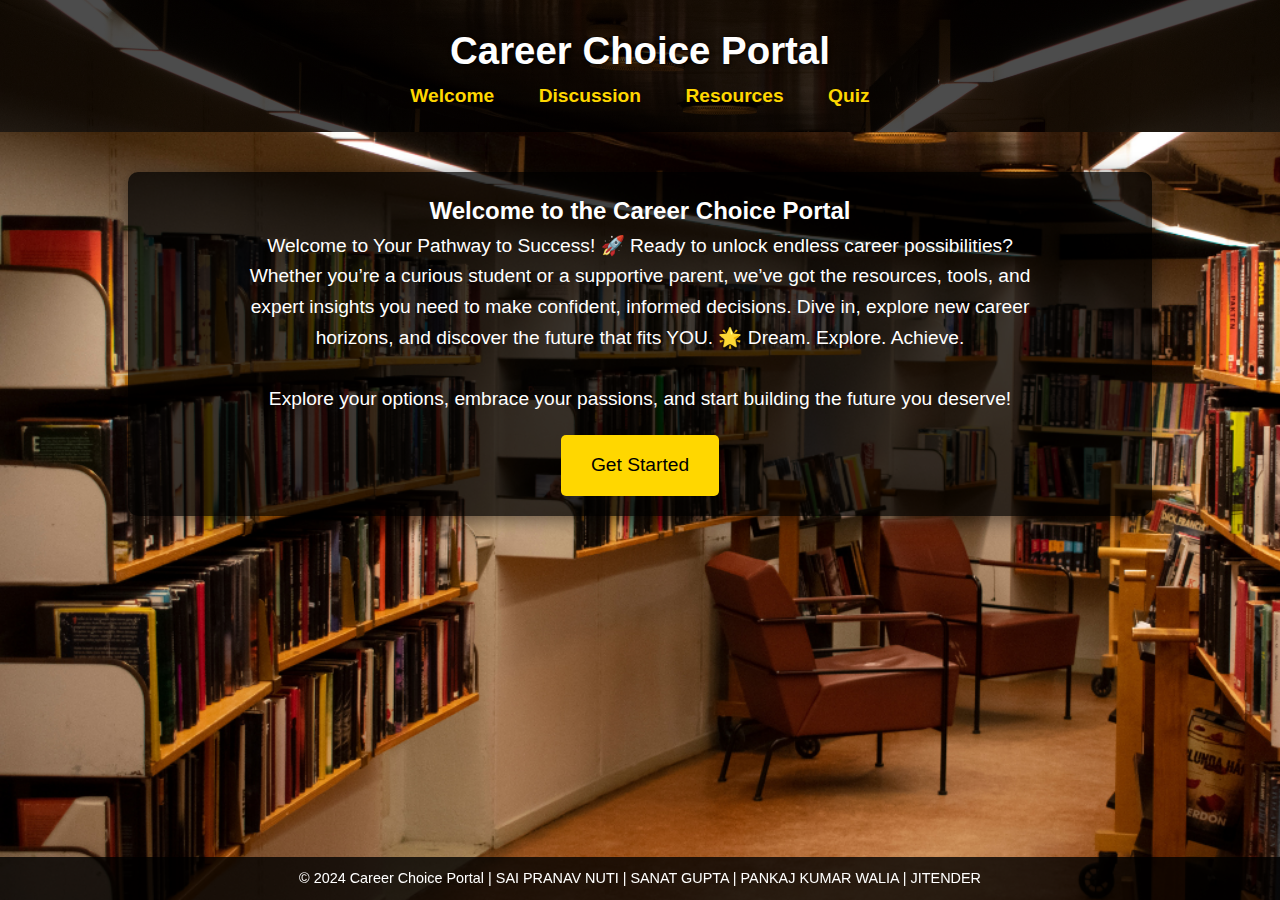
<file: index.html>
<!DOCTYPE html>
<html lang="en">
<head>
  <meta charset="UTF-8">
  <meta name="viewport" content="width=device-width, initial-scale=1.0">
  <title>Career Choice Portal - Welcome</title>
  <link rel="stylesheet" href="styles.css">
</head>
<body>
  <header>
    <h1>Career Choice Portal</h1>
    <nav>
      <a href="index.html">Welcome</a>
      <a href="discussion.html">Discussion</a>
      <a href="resources.html">Resources</a>
      <a href="quiz.html">Quiz</a>
    </nav>
  </header>

  <section id="home">
    <h2>Welcome to the Career Choice Portal</h2>
    <p>Welcome to Your Pathway to Success! 🚀

        Ready to unlock endless career possibilities? Whether you’re a curious student or a supportive parent, we’ve got the resources, tools, and expert insights you need to make confident, informed decisions. Dive in, explore new career horizons, and discover the future that fits YOU. 🌟
        
        Dream. Explore. Achieve.
        
        <br></br>
        Explore your options, embrace your passions, and start building the future you deserve!
    </p>
    <a href="discussion.html" class="button">Get Started</a>
  </section>

  <footer>
    <p>&copy; 2024 Career Choice Portal | SAI PRANAV NUTI | SANAT GUPTA | PANKAJ KUMAR WALIA | JITENDER </p>
  </footer>
</body>
</html>
</file>
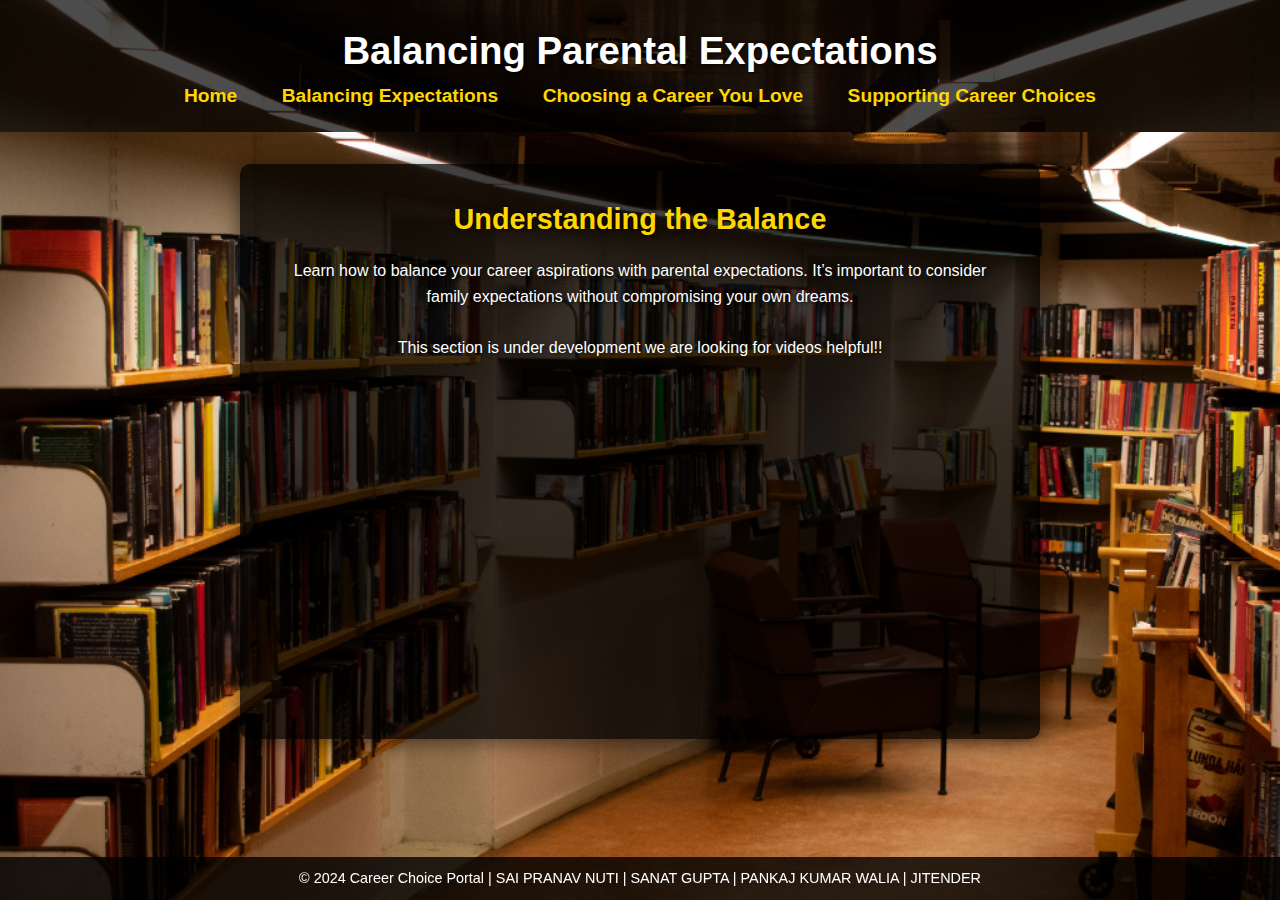
<file: balancing_parental_expectations.html>
<!DOCTYPE html>
<html lang="en">
<head>
    <meta charset="UTF-8">
    <meta name="viewport" content="width=device-width, initial-scale=1.0">
    <title>Balancing Parental Expectations</title>
    <link rel="stylesheet" href="styles.css">
</head>
<body>
    <header>
        <h1>Balancing Parental Expectations</h1>
        <nav>
            <a href="index.html">Home</a> <!-- Add this line for the Home button -->
            <a href="balancing_parental_expectations.html">Balancing Expectations</a>
            <a href="choosing_a_career_you_love.html">Choosing a Career You Love</a>
            <a href="supporting_career_choices_as_parents.html">Supporting Career Choices</a>
        </nav>
    </header>

    <main>
        <section class="content">
            <h2>Understanding the Balance</h2>
            <p>Learn how to balance your career aspirations with parental expectations. It’s important to consider family expectations without compromising your own dreams.
                <br></br>
                This section is under development we are looking for videos helpful!! 
            </p>

            <!-- Embedded Video -->
            <iframe width="560" height="315" src="https://www.youtube.com/embed/2A_Ar1Mggrs" 
                    title="Balancing Parental Expectations Video" frameborder="0" allow="accelerometer; autoplay; clipboard-write; encrypted-media; gyroscope; picture-in-picture" allowfullscreen></iframe>
        </section>
    </main>

    <footer>
        <p>&copy; 2024 Career Choice Portal | SAI PRANAV NUTI | SANAT GUPTA | PANKAJ KUMAR WALIA | JITENDER</p>
    </footer>
</body>
</html>
</file>
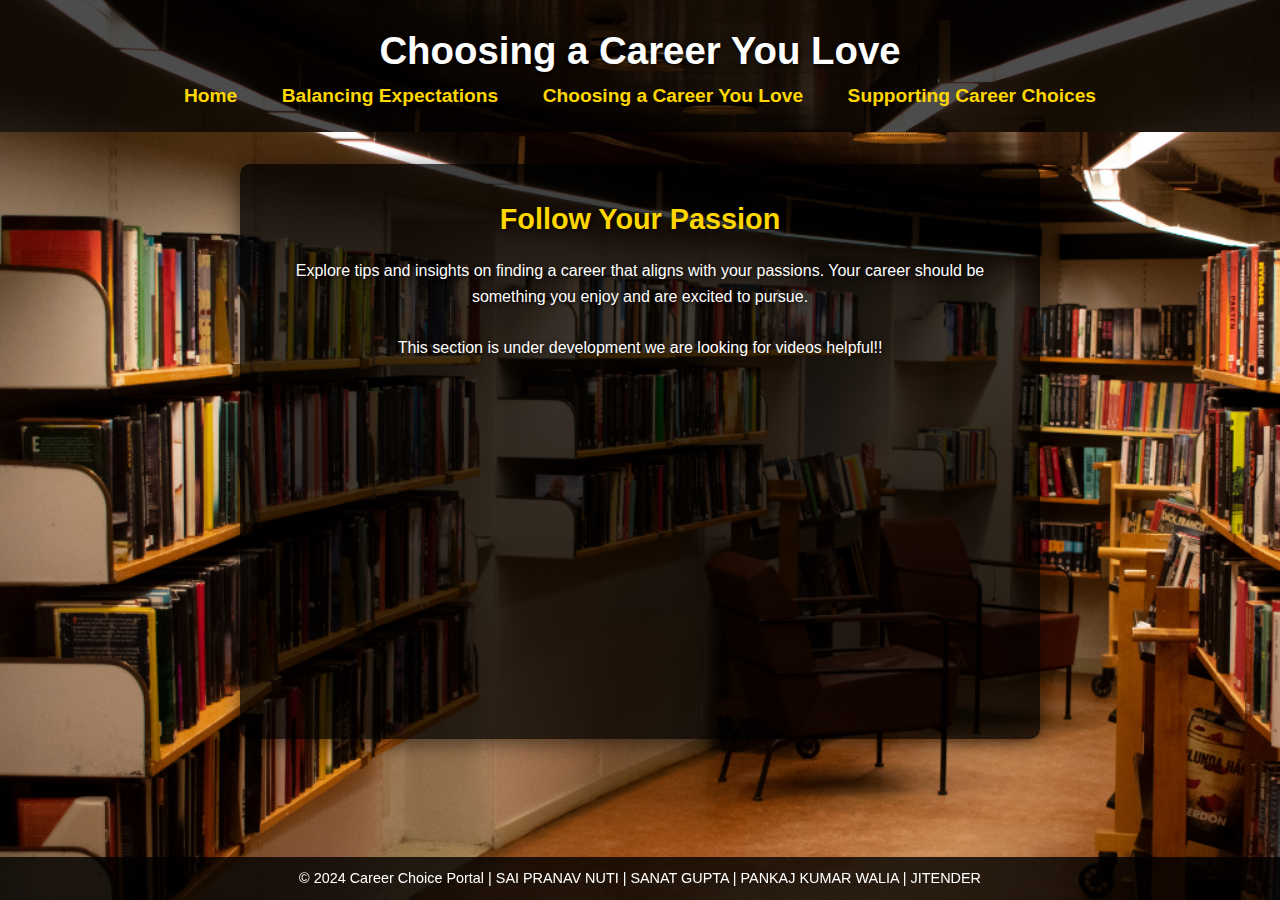
<file: choosing_a_career_you_love.html>
<!DOCTYPE html>
<html lang="en">
<head>
    <meta charset="UTF-8">
    <meta name="viewport" content="width=device-width, initial-scale=1.0">
    <title>Choosing a Career You Love</title>
    <link rel="stylesheet" href="styles.css">
</head>
<body>
    <header>
        <h1>Choosing a Career You Love</h1>
        <nav>
            <a href="index.html">Home</a> <!-- Add this line for the Home button -->
            <a href="balancing_parental_expectations.html">Balancing Expectations</a>
            <a href="choosing_a_career_you_love.html">Choosing a Career You Love</a>
            <a href="supporting_career_choices_as_parents.html">Supporting Career Choices</a>
        </nav>
    </header>

    <main>
        <section class="content">
            <h2>Follow Your Passion</h2>
            <p>Explore tips and insights on finding a career that aligns with your passions. Your career should be something you enjoy and are excited to pursue.
                <br></br>
                This section is under development we are looking for videos helpful!!
            </p>

            <!-- Embedded Video -->
            <div class="video-container">
                <iframe width="560" height="315" src="https://www.youtube.com/embed/FkcyYM9YbkQ" 
                        title="Choosing a Career You Love Video" frameborder="0" allow="accelerometer; autoplay; clipboard-write; encrypted-media; gyroscope; picture-in-picture" allowfullscreen></iframe>
            </div>
        </section>
    </main>

    <footer>
        <p>&copy; 2024 Career Choice Portal | SAI PRANAV NUTI | SANAT GUPTA | PANKAJ KUMAR WALIA | JITENDER</p>
    </footer>
</body>
</html>
</file>
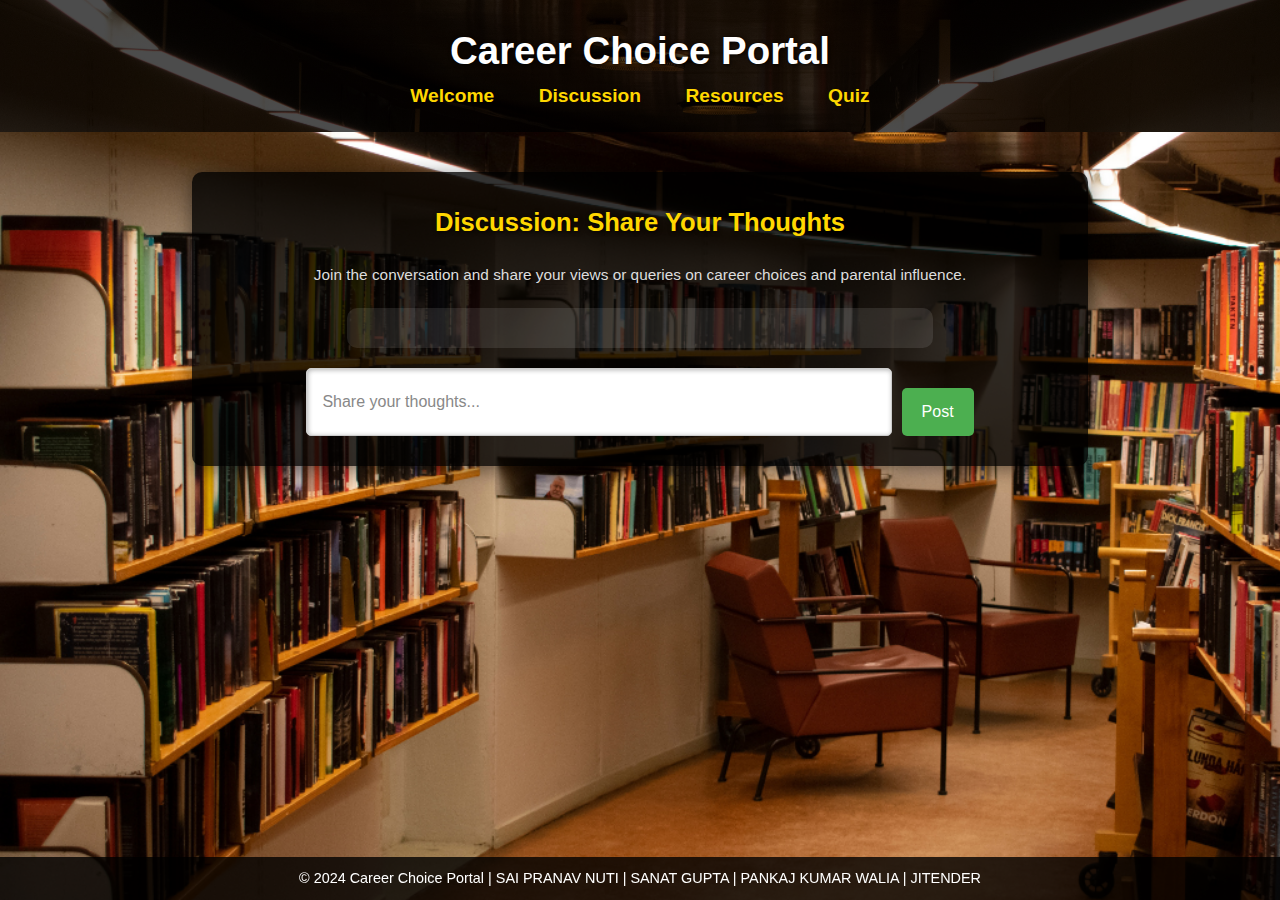
<file: discussion.html>
<!DOCTYPE html>
<html lang="en">
<head>
  <meta charset="UTF-8">
  <meta name="viewport" content="width=device-width, initial-scale=1.0">
  <title>Career Choice Portal - Discussion</title>
  <link rel="stylesheet" href="styles.css">
  <script>
    // JavaScript to handle the "Post" button functionality
    function addPost() {
      const inputField = document.querySelector('.discussion-input input[type="text"]');
      const userText = inputField.value.trim();

      if (userText !== '') {
        const postContainer = document.getElementById('postContainer');
        const newPost = document.createElement('p');
        newPost.textContent = userText;
        newPost.className = 'user-post';
        postContainer.appendChild(newPost);

        // Clear the input field after posting
        inputField.value = '';
      }
    }
  </script>
</head>
<body>
  <header>
    <h1>Career Choice Portal</h1>
    <nav>
      <a href="index.html">Welcome</a>
      <a href="discussion.html">Discussion</a>
      <a href="resources.html">Resources</a>
      <a href="quiz.html">Quiz</a>
    </nav>
  </header>

  <section id="discussion">
    <h2>Discussion: Share Your Thoughts</h2>
    <p>Join the conversation and share your views or queries on career choices and parental influence.</p>

    <!-- Posts will be appended here -->
    <div id="postContainer" class="post-container"></div>

    <!-- Input section for posting -->
    <div class="discussion-input">
      <input type="text" placeholder="Share your thoughts..." />
      <button onclick="addPost()">Post</button>
    </div>
  </section>

  <footer>
    <p>&copy; 2024 Career Choice Portal | SAI PRANAV NUTI | SANAT GUPTA | PANKAJ KUMAR WALIA | JITENDER</p>
  </footer>
</body>
</html>
</file>
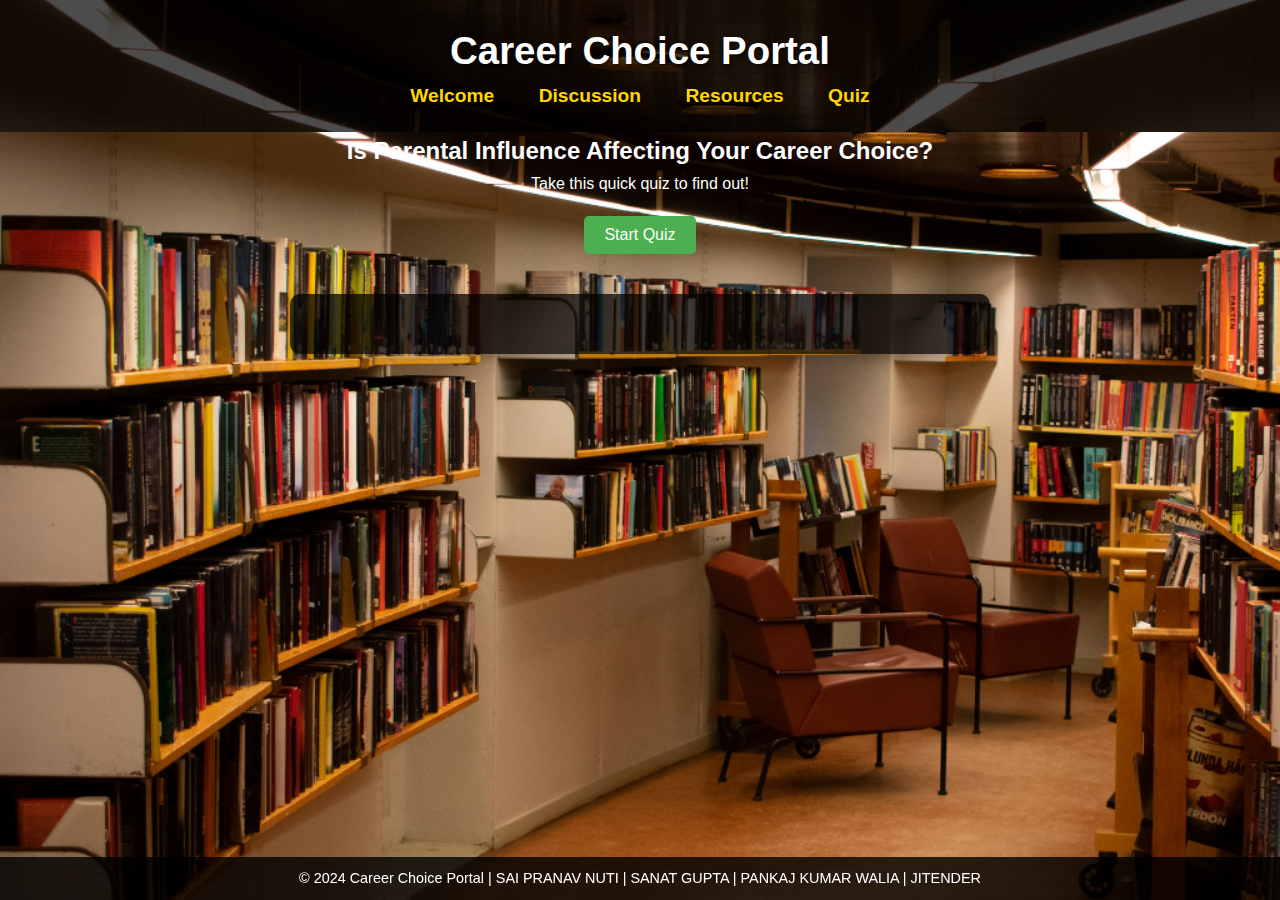
<file: quiz.html>
<!DOCTYPE html>
<html lang="en">
<head>
  <meta charset="UTF-8">
  <meta name="viewport" content="width=device-width, initial-scale=1.0">
  <title>Career Choice Portal - Quiz</title>
  <link rel="stylesheet" href="styles.css">
</head>
<body>
  <header>
    <h1>Career Choice Portal</h1>
    <nav>
      <a href="index.html">Welcome</a>
      <a href="discussion.html">Discussion</a>
      <a href="resources.html">Resources</a>
      <a href="quiz.html">Quiz</a>
    </nav>
  </header>

  <section id="quiz">
    <h2>Is Parental Influence Affecting Your Career Choice?</h2>
    <p>Take this quick quiz to find out!</p>
    <button onclick="startQuiz()">Start Quiz</button>
    <div id="quiz-container"></div>
  </section>


  <footer>
    <p>&copy; 2024 Career Choice Portal | SAI PRANAV NUTI | SANAT GUPTA | PANKAJ KUMAR WALIA | JITENDER </p>
  </footer>
  <script src="script.js"></script>
</body>
</html>
</file>
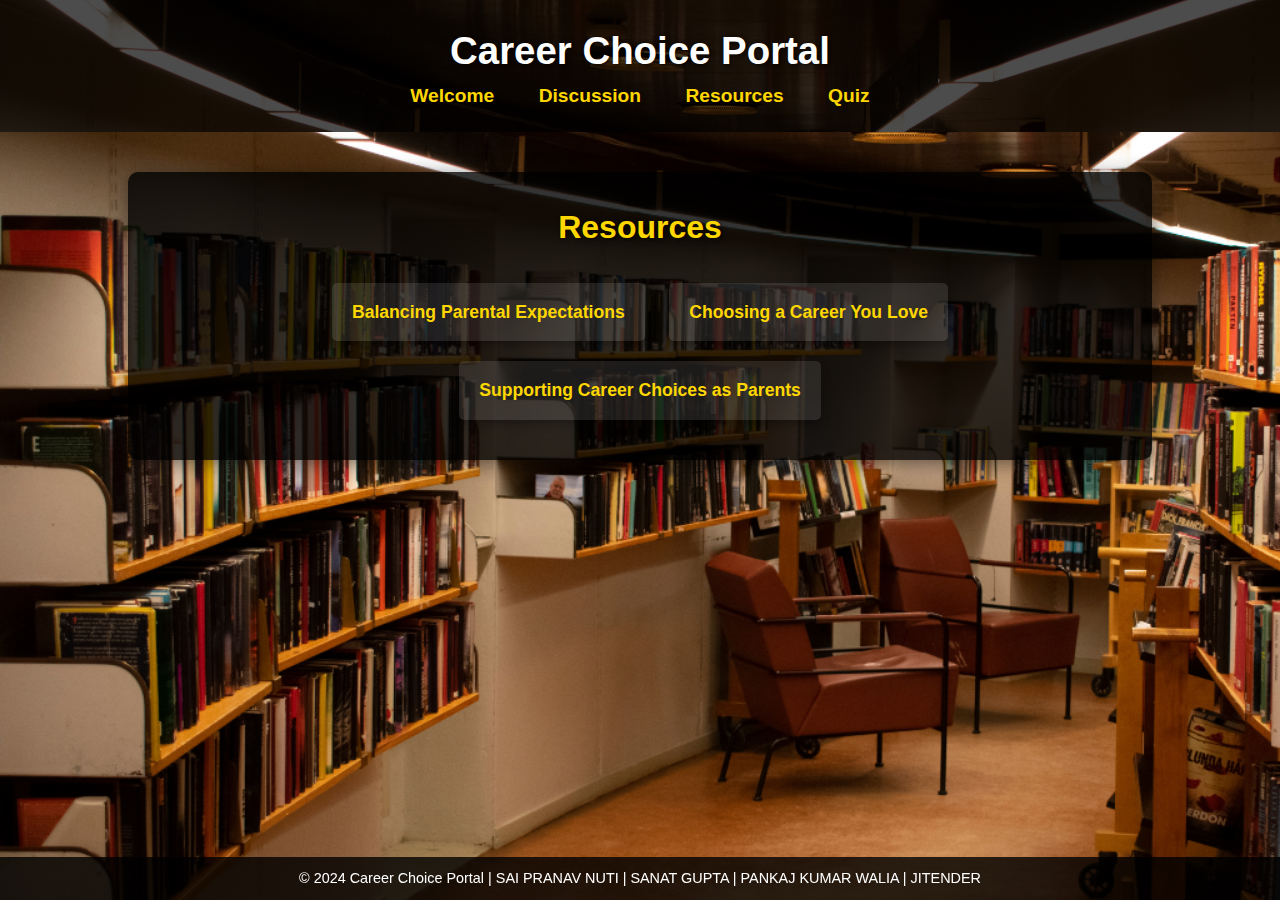
<file: resources.html>
<!DOCTYPE html>
<html lang="en">
<head>
  <meta charset="UTF-8">
  <meta name="viewport" content="width=device-width, initial-scale=1.0">
  <title>Career Choice Portal - Resources</title>
  <link rel="stylesheet" href="styles.css">
</head>
<body>
  <header>
    <h1>Career Choice Portal</h1>
    <nav>
      <a href="index.html">Welcome</a>
      <a href="discussion.html">Discussion</a>
      <a href="resources.html">Resources</a>
      <a href="quiz.html">Quiz</a>
    </nav>
  </header>

  <section id="resources">
    <h2>Resources</h2>
    <div class="resource-links">
      <a href="balancing_parental_expectations.html">Balancing Parental Expectations</a>
      <a href="choosing_a_career_you_love.html">Choosing a Career You Love</a>
      <a href="supporting_career_choices_as_parents.html">Supporting Career Choices as Parents</a>
    </div>
  </section>

  <footer>
    <p>&copy; 2024 Career Choice Portal | SAI PRANAV NUTI | SANAT GUPTA | PANKAJ KUMAR WALIA | JITENDER </p>
  </footer>
</body>
</html>
</file>
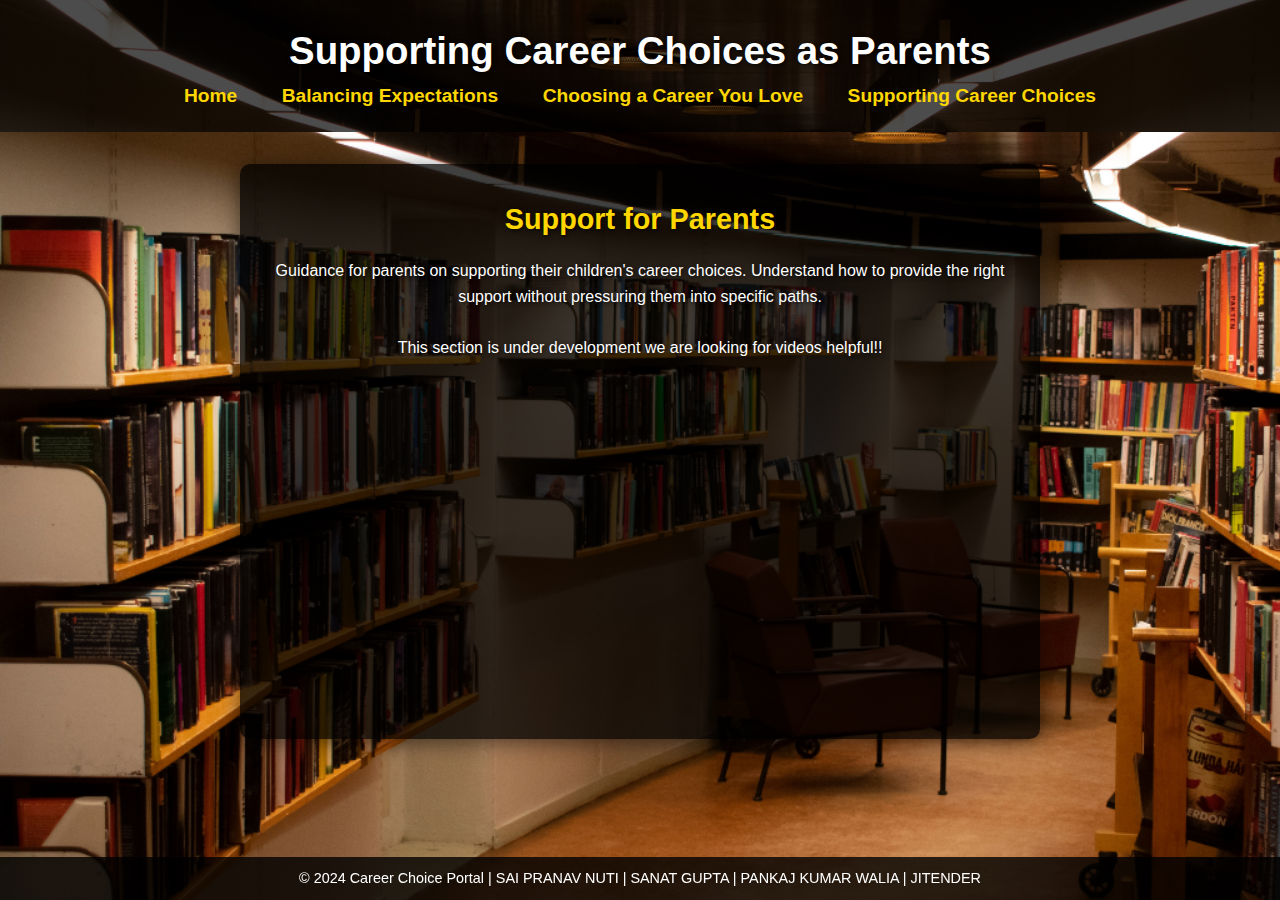
<file: supporting_career_choices_as_parents.html>
<!DOCTYPE html>
<html lang="en">
<head>
    <meta charset="UTF-8">
    <meta name="viewport" content="width=device-width, initial-scale=1.0">
    <title>Supporting Career Choices as Parents</title>
    <link rel="stylesheet" href="styles.css">
</head>
<body>
    <header>
        <h1>Supporting Career Choices as Parents</h1>
        <nav>
            <a href="index.html">Home</a> <!-- Home button added here -->
            <a href="balancing_parental_expectations.html">Balancing Expectations</a>
            <a href="choosing_a_career_you_love.html">Choosing a Career You Love</a>
            <a href="supporting_career_choices_as_parents.html">Supporting Career Choices</a>
        </nav>
    </header>

    <main>
        <section class="content">
            <h2>Support for Parents</h2>
            <p>Guidance for parents on supporting their children's career choices. Understand how to provide the right support without pressuring them into specific paths.
                <br></br>
                This section is under development we are looking for videos helpful!!
            </p>

            <!-- Embedded Video -->
            <iframe width="560" height="315" src="https://www.youtube.com/embed/UqMvwDRZSUA" 
                    title="Supporting Career Choices as Parents Video" frameborder="0" allow="accelerometer; autoplay; clipboard-write; encrypted-media; gyroscope; picture-in-picture" allowfullscreen></iframe>
        </section>
    </main>

    <footer>
        <p>&copy; 2024 Career Choice Portal | SAI PRANAV NUTI | SANAT GUPTA | PANKAJ KUMAR WALIA | JITENDER</p>
    </footer>
</body>
</html>
</file>
<file: styles.css>
/* General Reset */
* {
    margin: 0;
    padding: 0;
    box-sizing: border-box;
}

/* General styling */
body {
    font-family: Arial, sans-serif;
    line-height: 1.6;
    background-image: url('path.png'); /* Use your background image path */
    background-size: cover;
    background-repeat: no-repeat;
    background-attachment: fixed;
    color: #fff;
    text-align: center;
}

/* Main header */
header {
    background: linear-gradient(rgba(0, 0, 0, 0.7), rgba(0, 0, 0, 0.7)), url('path.png');
    background-size: cover;
    background-repeat: no-repeat;
    color: #fff;
    padding: 20px 0;
    text-align: center;
}

header h1 {
    font-size: 3vw;
    margin: 0;
    text-shadow: 1px 1px 4px rgba(0, 0, 0, 0.8);
}

/* Navigation link styling */
nav a {
    color: #FFD700;
    margin: 0 20px;
    font-size: 1.2em;
    font-weight: 600;
    text-decoration: none;
    transition: color 0.3s ease;
}

nav a:hover {
    color: #FFC107;
    text-decoration: underline;
}

/* Main Content */
main {
    padding: 2rem;
}

.content {
    max-width: 800px;
    margin: auto;
    background-color: rgba(0, 0, 0, 0.75);
    padding: 2rem;
    border-radius: 10px;
    box-shadow: 0px 4px 20px rgba(0, 0, 0, 0.5);
}

.content h2 {
    font-size: 1.8rem;
    margin-bottom: 1rem;
    color: #FFD700;
    text-shadow: 1px 1px 4px rgba(0, 0, 0, 0.8);
}

.content p {
    font-size: 1rem;
    margin-bottom: 1.5rem;
    text-shadow: 1px 1px 4px rgba(0, 0, 0, 0.8);
}

/* Container for welcome section */
#home {
    max-width: 80%;
    margin: 40px auto;
    background-color: rgba(0, 0, 0, 0.75);
    padding: 20px;
    border-radius: 10px;
    box-shadow: 0px 4px 20px rgba(0, 0, 0, 0.5);
}

#home p {
    font-size: 1.5vw;
    max-width: 80%;
    margin: 0 auto;
}

/* Get Started button styling */
.button {
    display: inline-block;
    padding: 15px 30px;
    font-size: 1.2em;
    background-color: #FFD700;
    color: black;
    border: none;
    border-radius: 5px;
    text-decoration: none;
    transition: transform 0.2s ease, background-color 0.3s ease;
    margin-top: 20px;
    cursor: pointer;
}

.button:hover {
    transform: scale(1.1);
    background-color: #FFC107;
}

/* Container for quiz */
#quiz-container {
    max-width: 700px;
    margin: 40px auto;
    background-color: rgba(0, 0, 0, 0.75);
    padding: 30px;
    border-radius: 10px;
    box-shadow: 0px 4px 15px rgba(0, 0, 0, 0.3);
}

.quiz-title {
    font-size: 1.8em;
    margin-bottom: 20px;
}

.quiz-intro {
    font-size: 1.2em;
    margin-bottom: 30px;
}

#quiz-container p {
    font-size: 1em;
    margin: 20px 0;
}

/* Button styling */
button {
    padding: 10px 20px;
    font-size: 1em;
    background-color: #4CAF50;
    color: white;
    border: none;
    border-radius: 5px;
    cursor: pointer;
    margin-top: 20px;
    transition: background-color 0.3s ease;
}

button:hover {
    background-color: #45a049;
}

/* Result text styling */
.result-text {
    font-size: 1.2em;
    margin-top: 30px;
    padding: 20px;
    background-color: rgba(0, 0, 0, 0.6);
    border-radius: 5px;
}

/* Footer styling */
footer {
    position: fixed;
    bottom: 0;
    width: 100%;
    background-color: rgba(0, 0, 0, 0.8);
    color: #fff;
    padding: 10px 0;
    font-size: 0.9em;
}

/* Resources section container */
#resources {
    max-width: 80%;
    margin: 40px auto;
    background-color: rgba(0, 0, 0, 0.8);
    padding: 30px;
    border-radius: 10px;
    box-shadow: 0px 4px 20px rgba(0, 0, 0, 0.5);
}

#resources h2 {
    font-size: 2em;
    color: #FFD700;
    text-shadow: 2px 2px 5px rgba(0, 0, 0, 0.7);
    margin-bottom: 20px;
}

.resource-links a {
    display: inline-block;
    margin: 10px;
    padding: 15px 20px;
    color: #FFD700;
    background-color: rgba(255, 255, 255, 0.1);
    border-radius: 5px;
    font-size: 1.1em;
    text-decoration: none;
    font-weight: 600;
    transition: background-color 0.3s ease, color 0.3s ease, transform 0.2s ease;
    box-shadow: 0px 4px 10px rgba(0, 0, 0, 0.3);
}

.resource-links a:hover {
    background-color: #FFC107;
    color: #000;
    transform: scale(1.05);
    text-decoration: underline;
}

/* Discussion section styling */
#discussion {
    max-width: 70%;
    margin: 40px auto;
    background-color: rgba(0, 0, 0, 0.8);
    padding: 30px;
    border-radius: 10px;
    box-shadow: 0px 4px 20px rgba(0, 0, 0, 0.5);
}

#discussion h2 {
    font-size: 2vw;
    color: #FFD700;
    text-shadow: 1px 1px 4px rgba(0, 0, 0, 0.8);
    margin-bottom: 20px;
}

#discussion p {
    font-size: 1.2vw;
    color: #DDD;
    margin-bottom: 20px;
}

.discussion-input {
    display: flex;
    justify-content: center;
    gap: 10px;
    margin-top: 20px;
}

.discussion-input input[type="text"] {
    width: 70%;
    padding: 15px;
    font-size: 1em;
    border: 1px solid #ccc;
    border-radius: 5px;
    box-shadow: inset 1px 1px 5px rgba(0, 0, 0, 0.3);
}

.discussion-input input[type="text"]::placeholder {
    color: #888;
}

.discussion-input button {
    padding: 15px 20px;
    font-size: 1em;
    background-color: #4CAF50;
    color: white;
    border: none;
    border-radius: 5px;
    cursor: pointer;
    transition: background-color 0.3s ease;
}

.discussion-input button:hover {
    background-color: #45a049;
}

/* Styling for user posts */
.post-container {
    margin: 20px 0;
    text-align: left;
    max-width: 70%;
    margin: 0 auto;
    padding: 20px;
    background-color: rgba(255, 255, 255, 0.1);
    border-radius: 10px;
}

.user-post {
    font-size: 1em;
    color: #FFD700;
    background-color: rgba(0, 0, 0, 0.7);
    padding: 10px;
    border-radius: 5px;
    margin-top: 10px;
    box-shadow: 0px 4px 10px rgba(0, 0, 0, 0.2);
}

/* Responsive typography adjustments */
@media (max-width: 600px) {
    h1 {
        font-size: 5vw;
    }

    nav a {
        font-size: 1em;
    }

    .content h2, .quiz-title, #resources h2, #discussion h2 {
        font-size: 1.5em;
    }

    .content p, #home p {
        font-size: 1em;
    }
}
</file>
